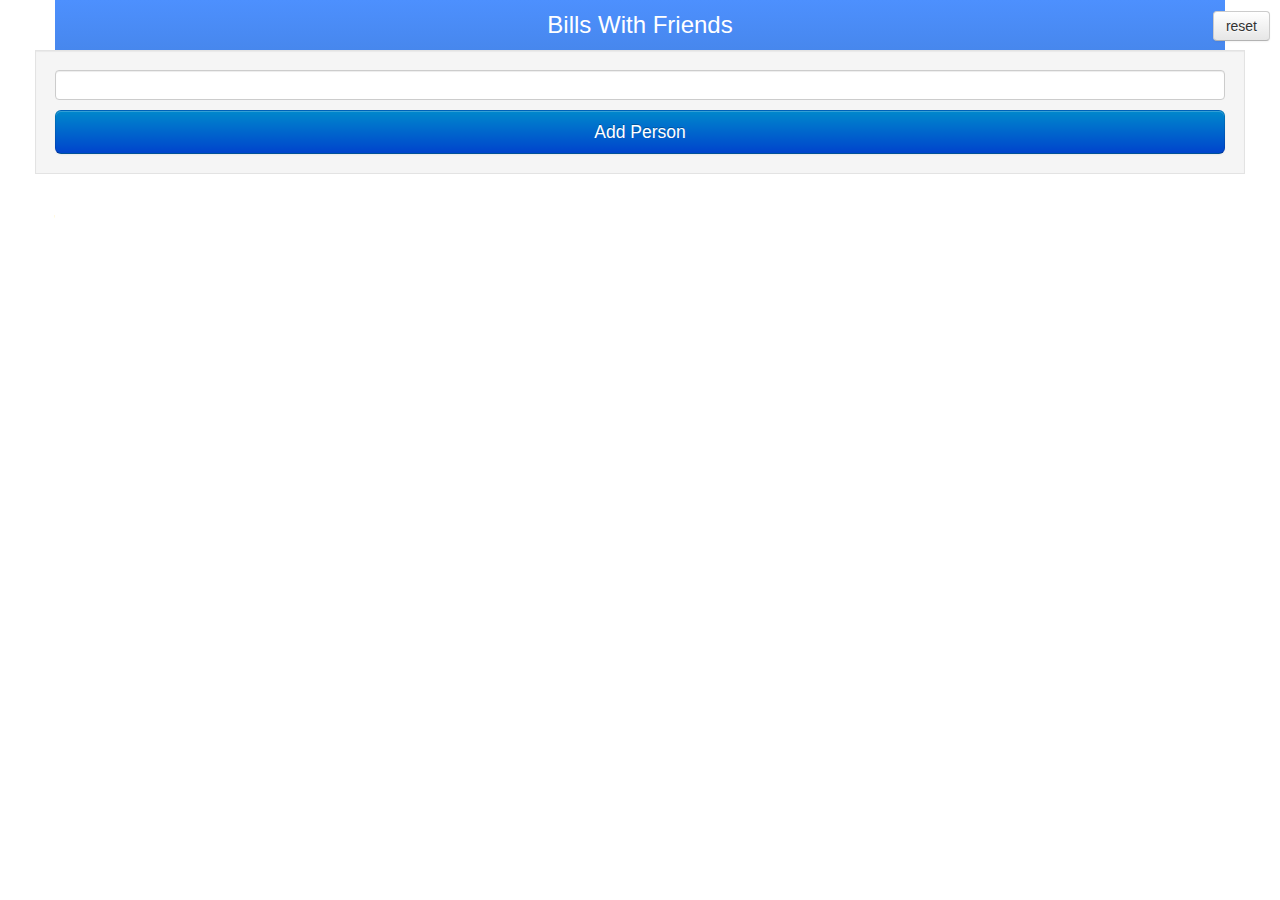
<file: index.html>
<!doctype html>
<html lang="en">
  <head>
    <meta charset="utf-8">
    <meta http-equiv="X-UA-Compatible" content="IE=edge,chrome=1">
    <meta name="viewport" content="width=device-width, initial-scale=1.0">
    <title>Bills With Friends</title>
    <link rel="stylesheet" href="assets/css/bootstrap.css">
    <link rel="stylesheet" href="assets/css/app.css">
  </head>
  <body>
    <section id="app" class="container">
      <header id="header" class="navbar navbar-static-top">
        <h1>Bills With Friends</h1>
        <div id="header-controls">
          <button class="btn reset-button">reset</button>
        </div>
      </header>
        <section class="well" id="add-person">
          <input type="text" id="add-person-name" class="add-person-name input-block-level"/>
          <button class="btn btn-primary btn-block btn-large" id="add-person-btn">Add Person</button>
        </section>
      <section id="main">
        <ul id="receipt">
        </ul>
      </section>
      <section id="totals" style="">
        <h3 id="totals-header">Totals:</h3>
        <div class="person-totals">
        </div>
        <div class="total-total">
          <div class="item-name item">TOTAL: </div>
          <div class="item price"></div>
        </div>
      </section>
    </section>
    <script data-main="app/js/main" src="components/requirejs/require.js"></script>
  </body>
</html>
</file>
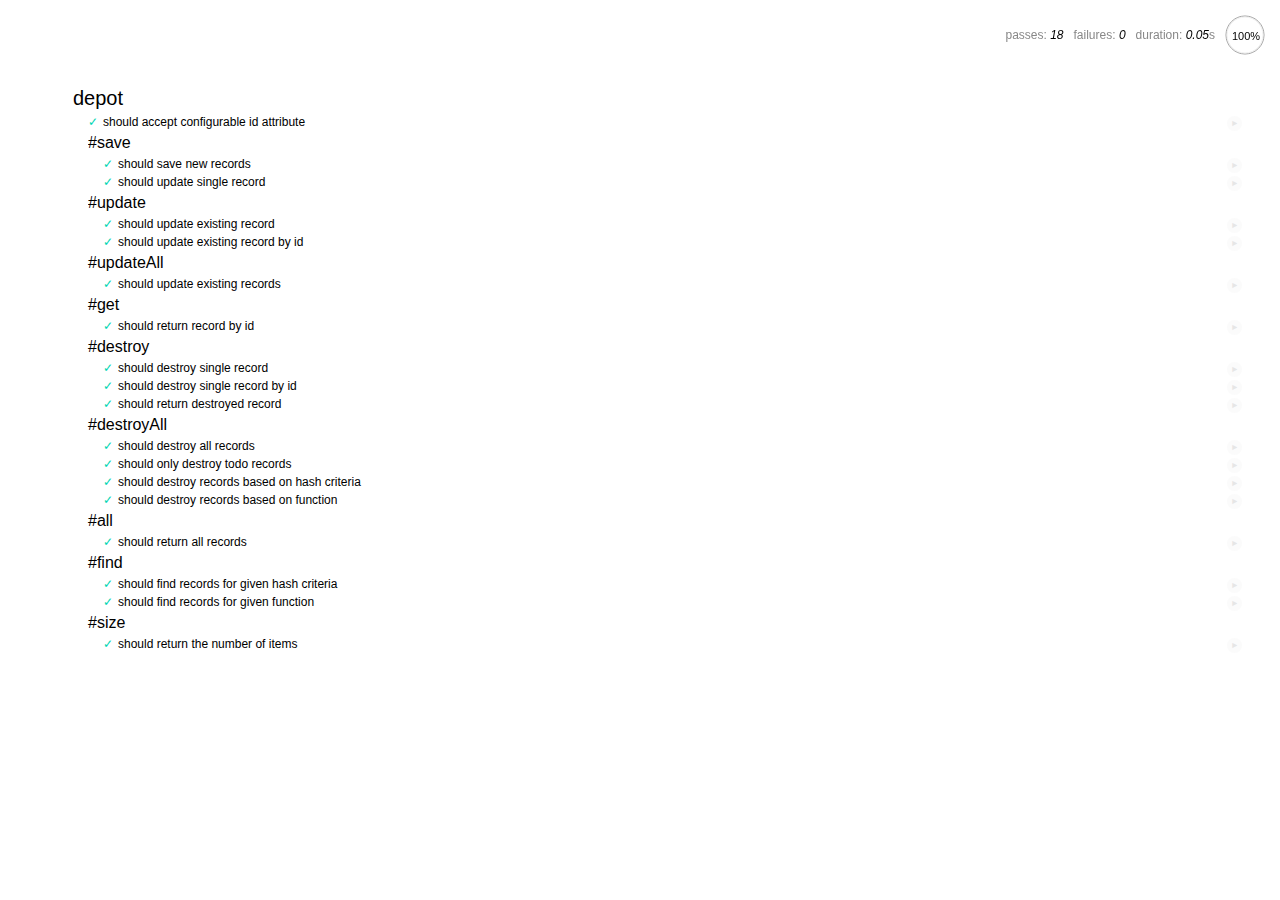
<file: components/depot/specs/index.html>
<!DOCTYPE html>
<html>
  <head>
    <link rel="stylesheet" href="vendor/mocha.css">
  </head>
  <body>
    <div id="mocha"></div>
    <script src="vendor/mocha.js"></script>
    <script src="vendor/chai.js"></script>
    <script src="../depot.js"></script>
    <script>
      mocha.setup('bdd');
      mocha.reporter('html');
      var expect = chai.expect;
    </script>
    <script src="depot_spec.js"></script>
    <script>
      if (window.mochaPhantomJS) { mochaPhantomJS.run(); }
      else { mocha.run(); }
    </script>
  </body>
</html>
</file>
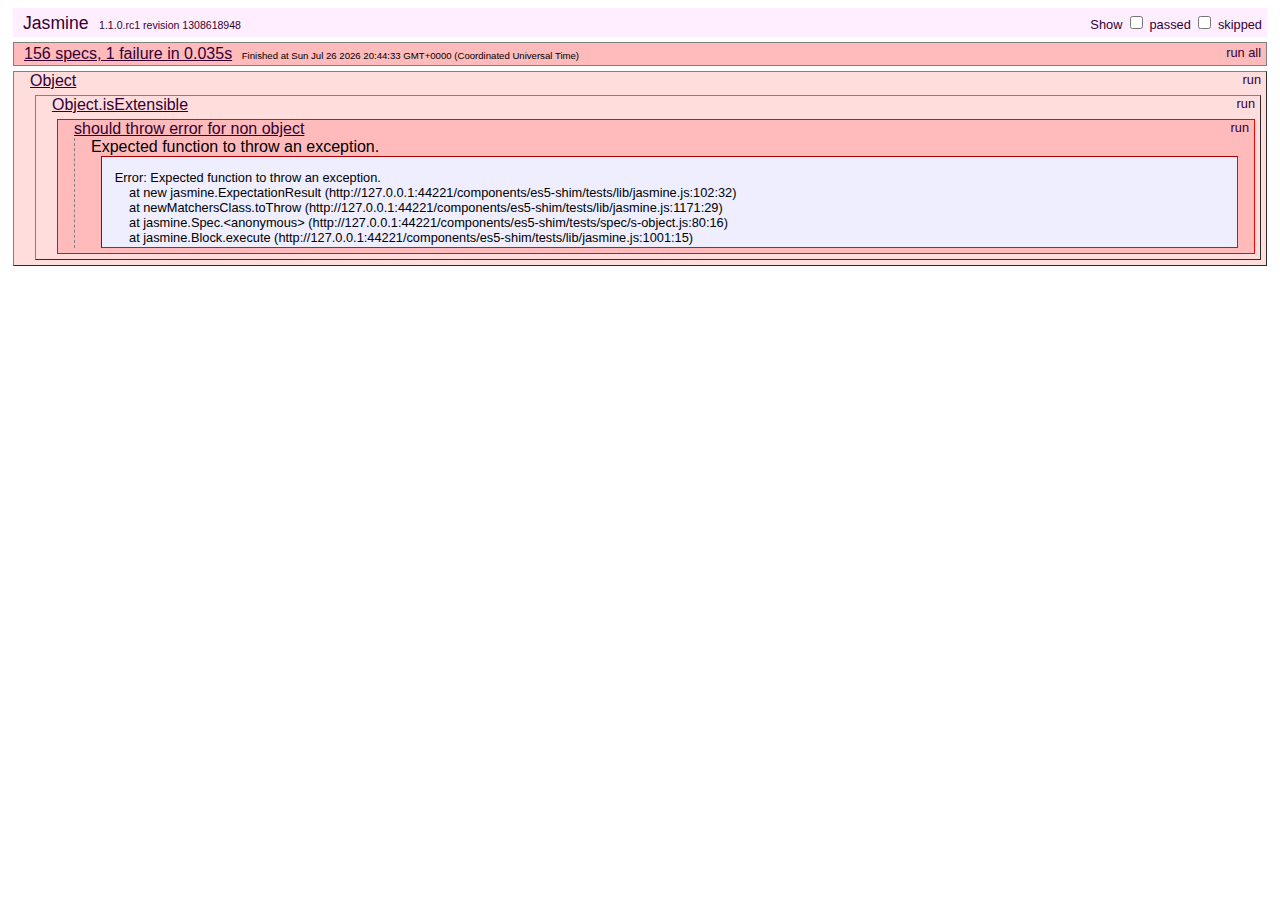
<file: components/es5-shim/tests/index.html>
<!DOCTYPE HTML>
<html>
<head>
	<title>Jasmine Spec Runner</title>

	<link rel="shortcut icon" type="image/png" href="lib/jasmine_favicon.png">

	<link rel="stylesheet" type="text/css" href="lib/jasmine.css">
	<script type="text/javascript" src="lib/jasmine.js"></script>
	<script type="text/javascript" src="lib/jasmine-html.js"></script>
	<script type="text/javascript" src="lib/json2.js"></script>

	<!-- include helper files here... -->
	<script src="helpers/h.js"></script>
	<script src="helpers/h-kill.js"></script>
	<script src="helpers/h-matchers.js"></script>

	<!-- include source files here... -->
	<script src="../es5-shim.js"></script>

	<!-- include spec files here... -->
	<script src="spec/s-array.js"></script>
	<script src="spec/s-function.js"></script>
	<script src="spec/s-string.js"></script>
	<script src="spec/s-object.js"></script>
	<script src="spec/s-date.js"></script>


	<script type="text/javascript">
		(function() {
			var jasmineEnv = jasmine.getEnv();
			jasmineEnv.updateInterval = 1000;

			var trivialReporter = new jasmine.TrivialReporter();

			jasmineEnv.addReporter(trivialReporter);

			jasmineEnv.specFilter = function(spec) {
				return trivialReporter.specFilter(spec);
			};

			var currentWindowOnload = window.onload;

			window.onload = function() {
				if (currentWindowOnload) {
					currentWindowOnload();
				}
				execJasmine();
			};

			function execJasmine() {
				jasmineEnv.execute();
			}

		})();
	</script>

</head>

<body>
</body>
</html>
</file>
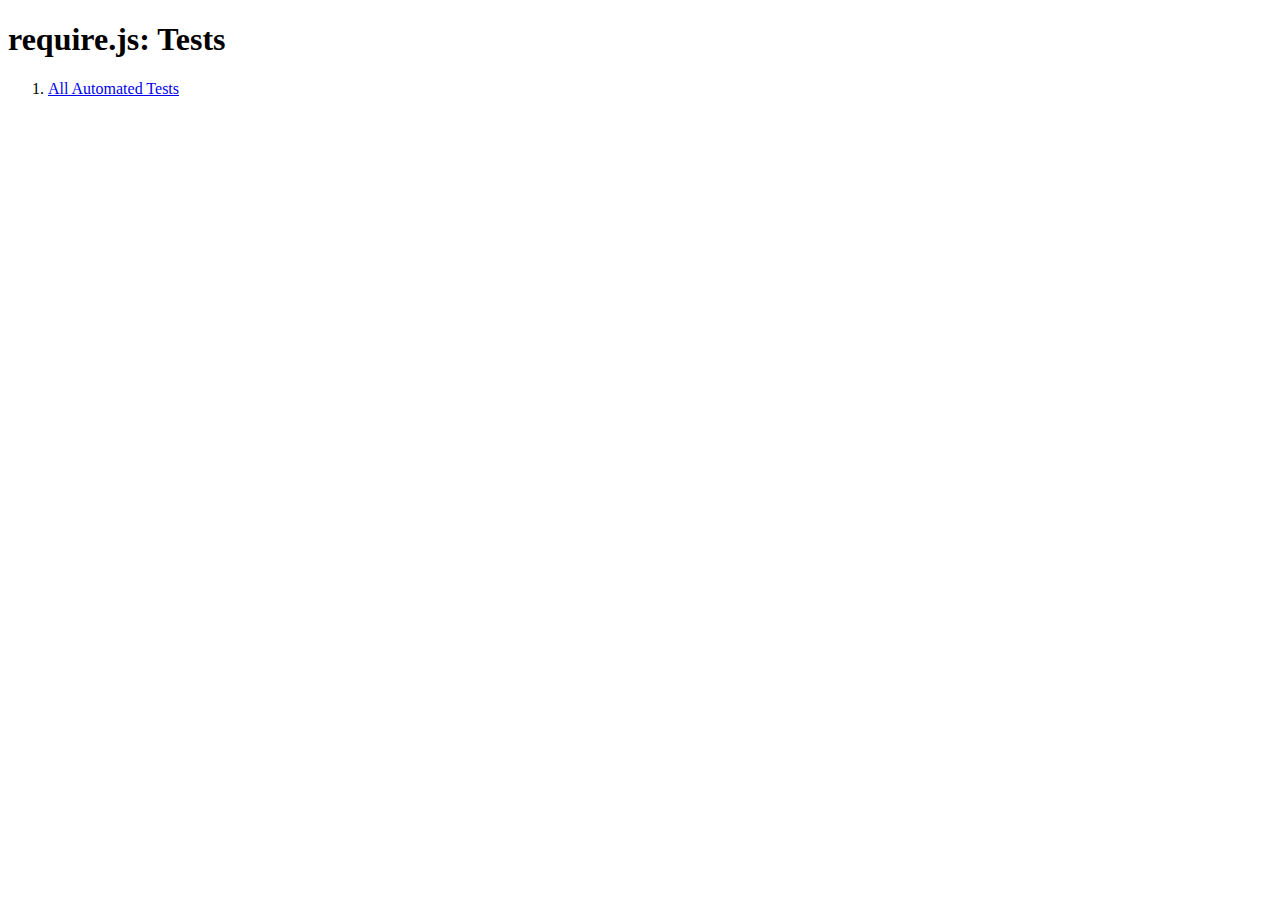
<file: components/requirejs/tests/index.html>
<!DOCTYPE html>
<html>
<head>
    <title>require.js: Tests</title>
</head>
<body>
    <h1>require.js: Tests</h1>
    <ol>
        <li><a href="doh/runner.html?testUrl=../all">All Automated Tests</a>
    </ol>
</body>
</html>
</file>
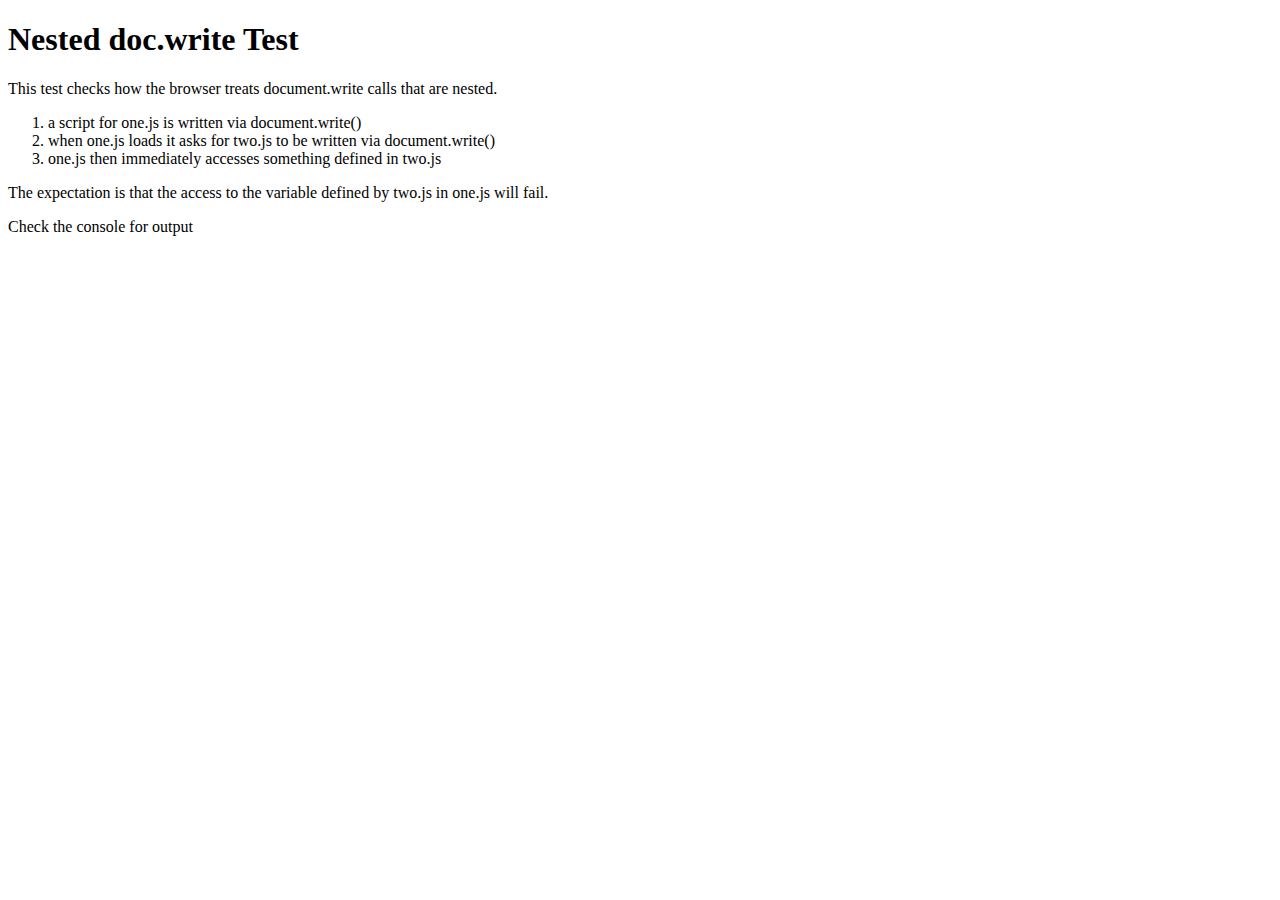
<file: components/requirejs/tests/browsertests/docwritenested/index.html>
<!DOCTYPE html>
<html>
<head>
    <title>Nested doc.write Test</title>
    <script type="text/javascript">
    function loadScript(url) {
        url += "?stamp=" + (new Date()).getTime();
        document.write('<script src="' + url + '"></' + 'script>');
    }
    loadScript("one.js");
    </script>
</head>
<body>
    <h1>Nested doc.write Test</h1>

    <p>This test checks how the browser treats document.write calls that are nested.</p>
    <ol>
        <li>a script for one.js is written via document.write()</li>
        <li>when one.js loads it asks for two.js to be written via document.write()</li>
        <li>one.js then immediately accesses something defined in two.js</li>
    </ol>
    
    <p>The expectation is that the access to the variable defined by two.js in one.js
    will fail.</p>

    <p>Check the console for output</p>
</body>
</html>
</file>
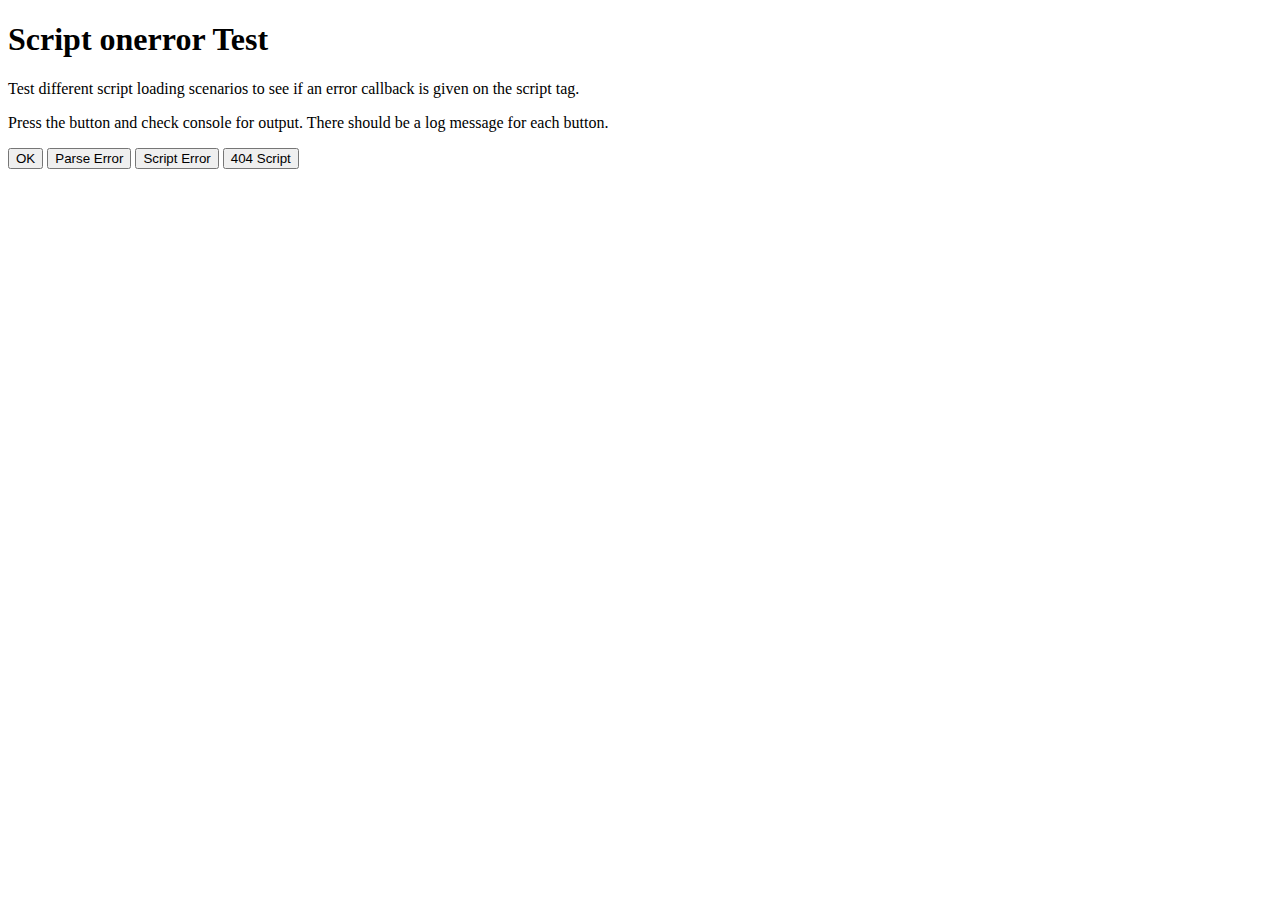
<file: components/requirejs/tests/browsertests/onerror/index.html>
<!DOCTYPE html>
<html>
<head>
    <title>Script onerror Test</title>
    <script src="../common.js"></script>
    <script>

    var readyRegExp = /complete|loaded/;
  
    function onTestScriptLoad(evt) {
        var node = evt.target || evt.srcElement;
        if (evt.type === "load" || readyRegExp.test(node.readyState)) {
            log(node.getAttribute("data-name") + " loaded");
      
            //Clean up binding.
            if (node.removeEventListener) {
                node.removeEventListener("load", onTestScriptLoad, false);
            } else {
                //Probably IE.
                node.detachEvent("onreadystatechange", onTestScriptLoad);
            }
        }
    }

    function onTestError(evt) {
        var node = evt.target || evt.srcElement;
        log(node.getAttribute("data-name") + " onerror triggered");

        //Clean up binding.
        if (node.removeEventListener) {
            node.removeEventListener("error", onTestError, false);
        } else {
            //Probably IE.
            node.detachEvent("onerror", onTestError);
        }
    }

    function attachScript(url, name) {
        var node = document.createElement("script");
        node.src = url;
        node.type = "text/javascript";
        node.charset = "utf-8";
        node.setAttribute("data-name", name);

        //Set up load listener.
        if (node.addEventListener) {
            node.addEventListener("load", onTestScriptLoad, false);
            node.addEventListener("error", onTestError, false);
        } else {
            //Probably IE.
            node.attachEvent("onreadystatechange", onTestScriptLoad);
            node.attachEvent("onerror", onTestError);
        }
  
        document.getElementsByTagName("head")[0].appendChild(node);
    }

    </script>
</head>
<body>
    <h1>Script onerror Test</h1>

    <p>Test different script loading scenarios to see if an error callback is
    given on the script tag.</p>

    <p>Press the button and check console for output. There should be a log
    message for each button.</p>

    <button onclick="attachScript('ok.js', 'ok');">OK</button>
    <button onclick="attachScript('parseError.js', 'parseError');">Parse Error</button>
    <button onclick="attachScript('scriptError.js', 'scriptError');">Script Error</button>
    <button onclick="attachScript('404.js', '404');">404 Script</button>
</body>
</html>
</file>
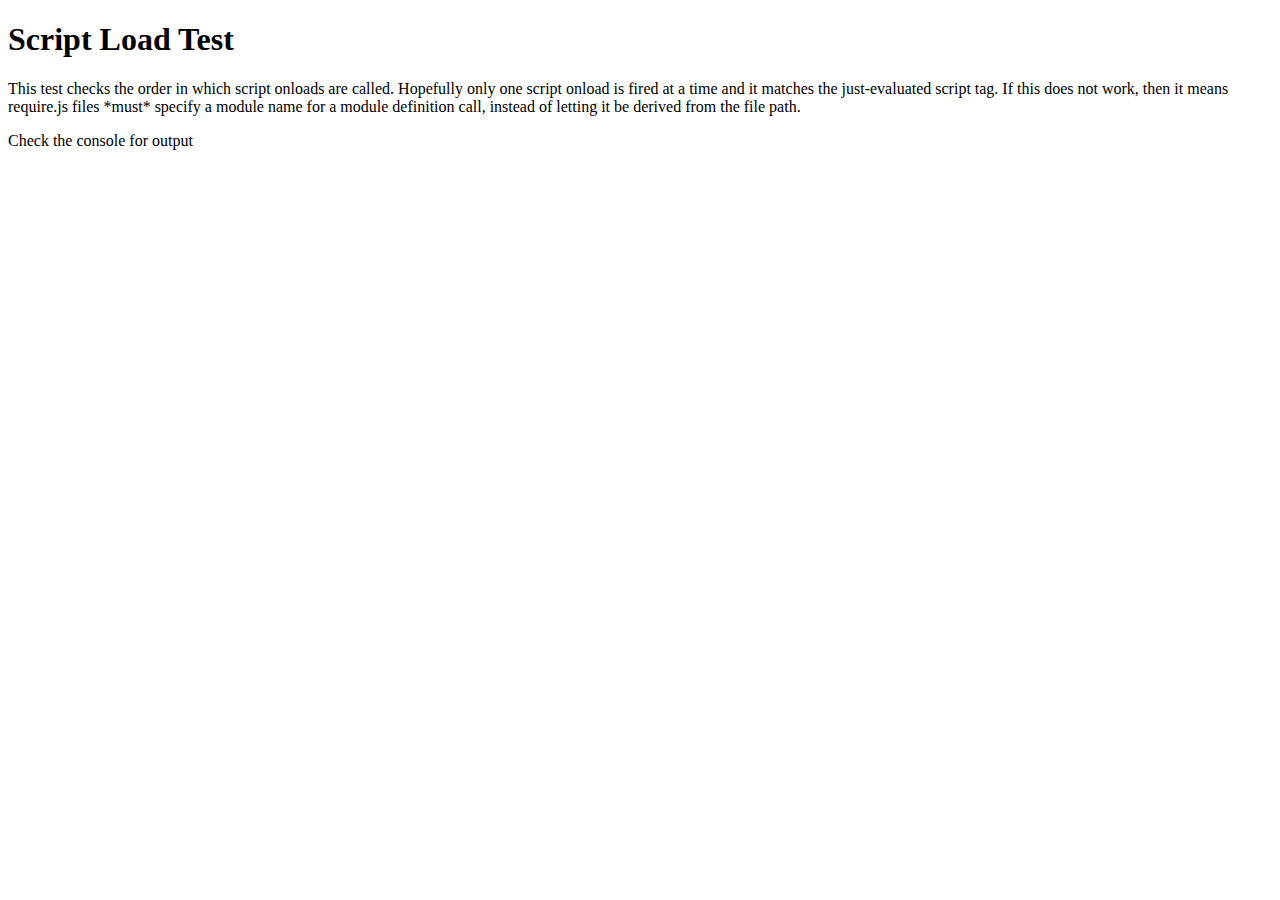
<file: components/requirejs/tests/browsertests/scriptload/index.html>
<!DOCTYPE html>
<html>
<head>
    <title>Script Load Test</title>
    <script type="text/javascript" src="../common.js"></script>
    <script type="text/javascript">
    //cache bust?
    var noCache = location.href.indexOf("nocache") != -1;

    log("noCache: " + noCache);

    var readyRegExp = /complete|loaded/;
  
    var onTestScriptLoad = function(evt) {
      var node = evt.target || evt.srcElement;
      if (evt.type == "load" || readyRegExp.test(node.readyState)) {
        log(node.getAttribute("data-name") + " loaded");
  
        //Clean up script binding.
        if (node.removeEventListener) {
          node.removeEventListener("load", onTestScriptLoad, false);
        } else {
          //Probably IE.
          node.detachEvent("onreadystatechange", onTestScriptLoad);
        }
      }
    }
  
    var attachScript = function(url, name, useDocWrite){
      if (noCache) {
        url += "?stamp=" + (new Date()).getTime();
      }
      if (useDocWrite) {
          //TODO doc.write
          document.write('<script type="text/javascript" charset="utf-8" data-name="'
                         + name
                         + '" src="'
                         + url
                         + '" onload="onTestScriptLoad(evt)" onreadytate="onTestScriptLoad(evt)">\<\/script>');
      } else {
        var node = document.createElement("script");
        node.src = url;
        node.type = "text/javascript";
        node.charset = "utf-8";
        node.setAttribute("data-name", name);
    
        //Set up load listener.
        if (node.addEventListener) {
          node.addEventListener("load", onTestScriptLoad, false);
        } else {
          //Probably IE.
          node.attachEvent("onreadystatechange", onTestScriptLoad);
        }
  
        document.getElementsByTagName("head")[0].appendChild(node);
      }
    }

    var urls = [
        "one.js",
        "two.js",
        "three.js",
        "four.js",
        "five.js",
        "six.js",
        "seven.js",
        "eight.js",
        "nine.js"
    ]

    var loadUrls = function(useDocWrite) {
        for (var i = 0, url; url = urls[i]; i++) {
            attachScript(url, url, useDocWrite);
        }
    }

    //First test document.write calls
    //xxx
    
    //Do appendChilds
    loadUrls(false);

    //Try script appends after page load.
    log("----------------------");
    setTimeout(loadUrls, 2000);
    </script>
</head>
<body>
    <h1>Script Load Test</h1>

    <p>This test checks the order in which script onloads are called. Hopefully
    only one script onload is fired at a time and it matches the just-evaluated
    script tag. If this does not work, then it means require.js files *must* specify
    a module name for a module definition call, instead of letting it be derived
    from the file path.</p>
    <p>Check the console for output</p>
</body>
</html>
</file>
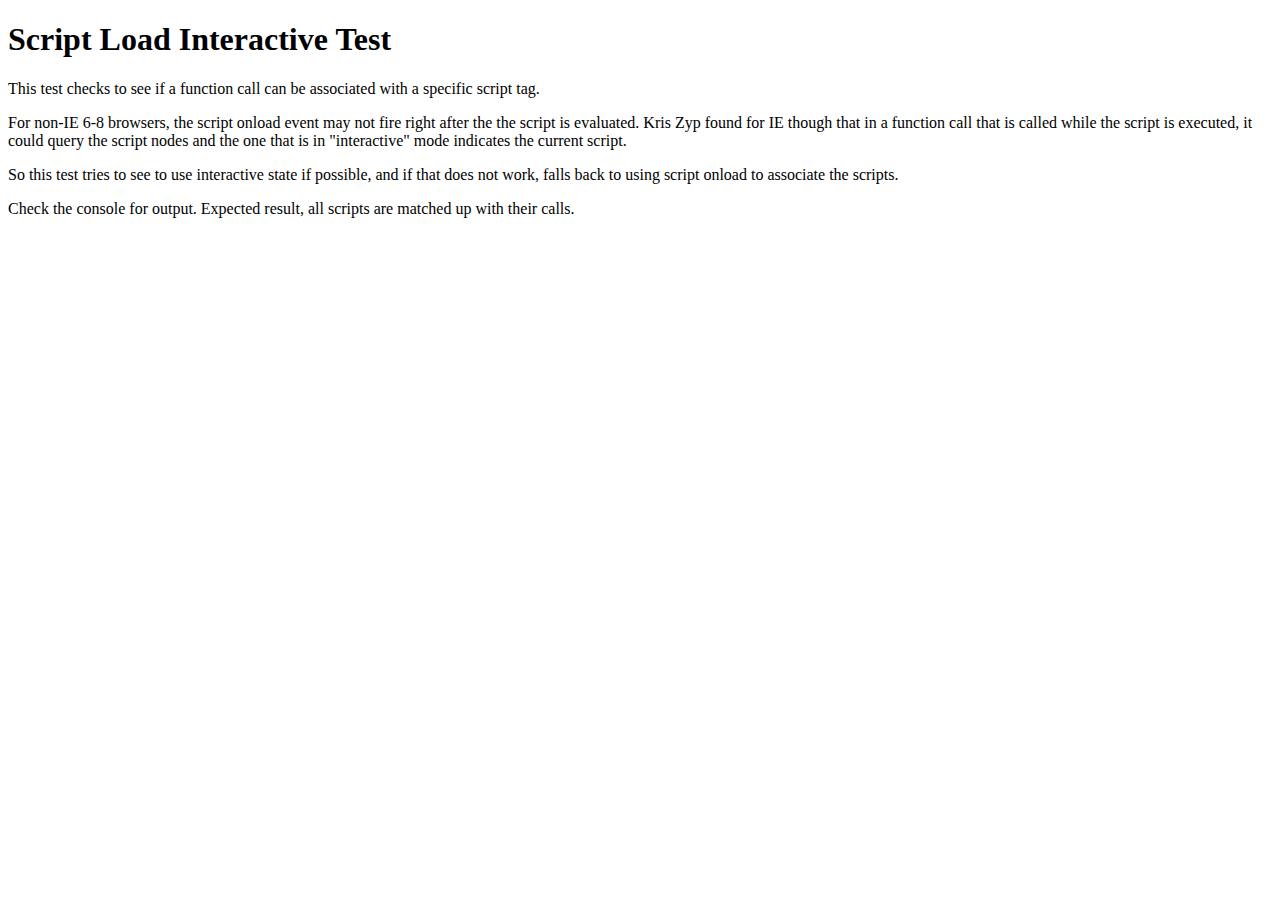
<file: components/requirejs/tests/browsertests/scriptloadinteractive/index.html>
<!DOCTYPE html>
<html>
<head>
    <title>Script Load Interactive Test</title>
    <script src="../common.js"></script>
    <script>
    /*jslint plusplus: false, strict: false */
    /*global log: false, dumpLogs: false */
    //cache bust?
    var noCache = location.href.indexOf("nocache") !== -1;

    log("noCache: " + noCache);

    var readyRegExp = /complete|loaded/,
        useInteractive = false,
        loadedScripts = [],
        callCount = 0,
        currentlyAddingScript,
        waitingFunc, loadUrls,
        urls = [
            "one.js",
            "two.js",
            "three.js",
            "four.js",
            "five.js",
            "six.js",
            "seven.js",
            "eight.js",
            "nine.js"
        ];

    function report() {
        var i, module;
        for (i = 0; i < loadedScripts.length; i++) {
            module = loadedScripts[i];
            log("module " + module.name + " === " + module.obj.name);
        }
        callCount += 1;
        //dumpLogs();
        if (callCount === 1) {
            log("-------Trying cache hits now--------");
            loadedScripts = [];
            setTimeout(loadUrls, 500);
        }
    }

    function finishScript(script, func) {
        if (!script) {
            return;
        }

        loadedScripts.push({
            name: script.getAttribute('data-name').replace(/\.js$/, ''),
            obj: func()
        });

        if (loadedScripts.length === 9) {
            report();
        }
    }

    function onTestScriptLoad(evt) {
        var node = evt.target || evt.srcElement;
        if (evt.type === "load" || readyRegExp.test(node.readyState)) {
            if (!useInteractive) {
                finishScript(node, waitingFunc);
            }

            //Clean up
            if (node.removeEventListener) {
                node.removeEventListener("load", onTestScriptLoad, false);
            } else {
                //Probably IE.
                node.detachEvent("onreadystatechange", onTestScriptLoad);
            }
        }
    }
    function attachScript(url, name, useDocWrite) {
        if (noCache) {
            url += "?stamp=" + (new Date()).getTime();
        }
        var node = document.createElement("script");
        node.src = url;
        node.type = "text/javascript";
        node.charset = "utf-8";
        node.setAttribute("data-name", name);

        //Set up load listener.
        if (node.addEventListener) {
            node.addEventListener("load", onTestScriptLoad, false);
        } else {
            //Probably IE.
            useInteractive = true;
            node.attachEvent("onreadystatechange", onTestScriptLoad);
        }
        currentlyAddingScript = node;

        document.getElementsByTagName("head")[0].appendChild(node);
        currentlyAddingScript = null;
    }

    loadUrls = function () {
        for (var i = 0, url; (url = urls[i]); i++) {
            attachScript(url, url);
        }
    };

    function def(func) {
        var scripts, i, script = currentlyAddingScript;
        if (useInteractive) {
            scripts = document.getElementsByTagName('script');
            var states = [];
            for (i = scripts.length - 1; i > -1; i--) {
                states.push(i + scripts[i].readyState + scripts[i].src);
                //log('script with name ' + scripts[i].getAttribute('data-name') + ' has readyState = ' + scripts[i].readyState + ' for func: ' + func);
                if (scripts[i].readyState === 'interactive') {
                    script = scripts[i];
                    break;
                }
            }
            if (!script) {
                log("ERROR: No matching script interactive for " + func);
                log("script readyStates are: " + states);
            }
            //log('calling finishScript for interactive dat-name: ' + script.getAttribute('data-name'));
            finishScript(script, func);
        } else {
            waitingFunc = func;
        }
    }

    //Do appendChilds
    loadUrls();

    </script>
</head>
<body>
    <h1>Script Load Interactive Test</h1>

    <p>This test checks to see if a function call can be associated with a specific script tag.</p>
    <p>For non-IE 6-8 browsers, the script onload event may not fire right after the the script
    is evaluated. Kris Zyp found for IE though that in a function call that is called while the
    script is executed, it could query the script nodes and the one that is in "interactive" mode
    indicates the current script.</p>
    <p>So this test tries to see to use interactive state if possible, and if that does not work,
    falls back to using script onload to associate the scripts.</p>
    <p>Check the console for output. Expected result, all scripts are matched up with their calls.</p>
</body>
</html>
</file>
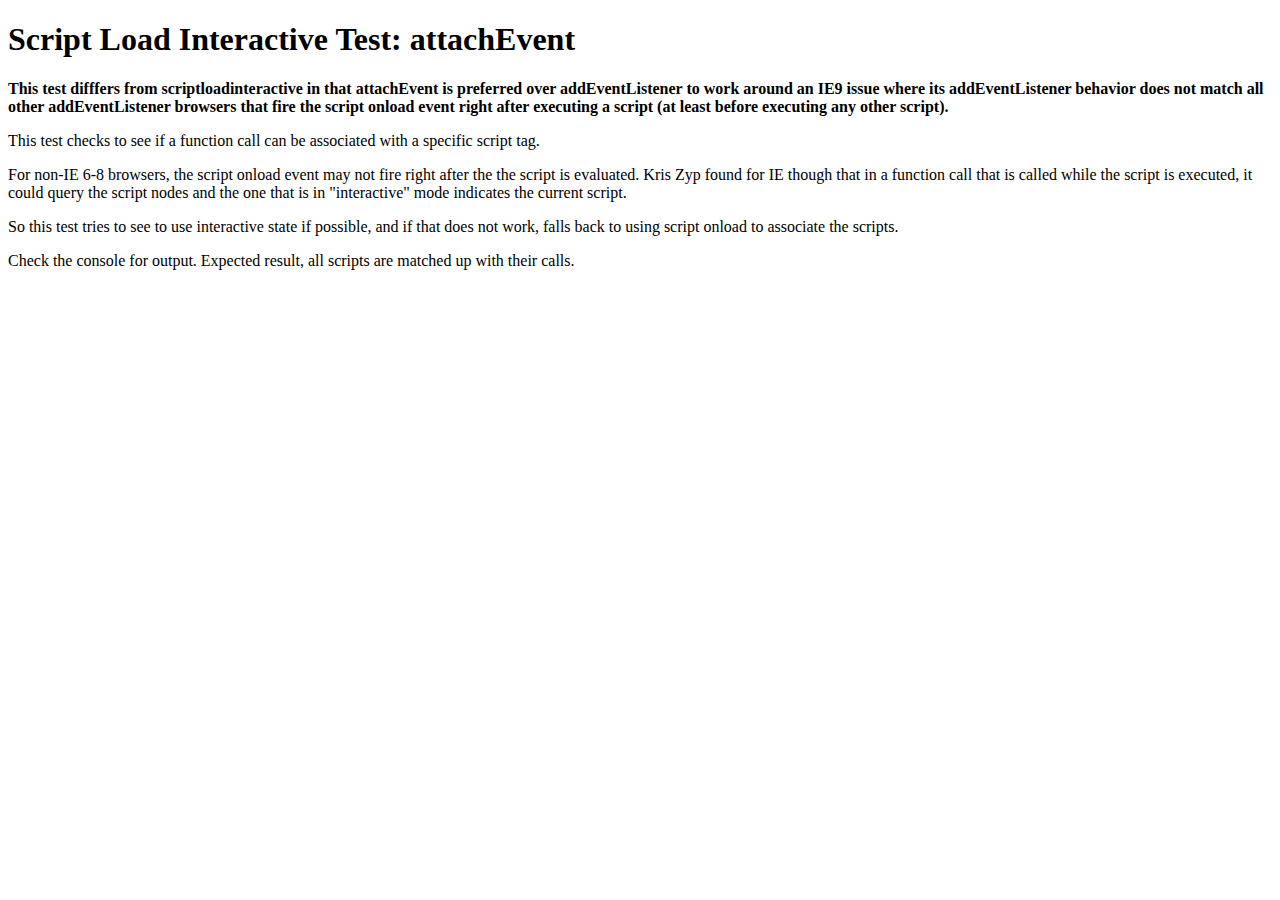
<file: components/requirejs/tests/browsertests/scriptloadinteractiveattach/index.html>
<!DOCTYPE html>
<html>
<head>
    <title>Script Load Interactive Test: attachEvent</title>
    <script src="../common.js"></script>
    <script>
    /*jslint plusplus: false, strict: false */
    /*global log: false, dumpLogs: false */
    //cache bust?
    var noCache = location.href.indexOf("nocache") !== -1;

    log("noCache: " + noCache);

    var readyRegExp = /complete|loaded/,
        useInteractive = false,
        loadedScripts = [],
        callCount = 0,
        currentlyAddingScript,
        waitingFunc, loadUrls,
        urls = [
            "one.js",
            "two.js",
            "three.js",
            "four.js",
            "five.js",
            "six.js",
            "seven.js",
            "eight.js",
            "nine.js"
        ];

    function report() {
        var i, module;
        for (i = 0; i < loadedScripts.length; i++) {
            module = loadedScripts[i];
            log("module " + module.name + " === " + module.obj.name);
        }
        callCount += 1;
        //dumpLogs();
        if (callCount === 1) {
            log("-------Trying cache hits now--------");
            loadedScripts = [];
            setTimeout(loadUrls, 500);
        }
    }

    function finishScript(script, func) {
        if (!script) {
            return;
        }

        loadedScripts.push({
            name: script.getAttribute('data-name').replace(/\.js$/, ''),
            obj: func()
        });

        if (loadedScripts.length === 9) {
            report();
        }
    }

    function onTestScriptLoad(evt) {
        var node = evt.target || evt.srcElement;
        if (evt.type === "load" || readyRegExp.test(node.readyState)) {
            if (!useInteractive) {
                finishScript(node, waitingFunc);
            }

            //Clean up
            if (node.detachEvent) {
                //Probably IE.
                node.detachEvent("onreadystatechange", onTestScriptLoad);
            } else if (node.removeEventListener) {
                node.removeEventListener("load", onTestScriptLoad, false);
            }
        }
    }
    function attachScript(url, name, useDocWrite) {
        if (noCache) {
            url += "?stamp=" + (new Date()).getTime();
        }
        var node = document.createElement("script");
        node.src = url;
        node.type = "text/javascript";
        node.charset = "utf-8";
        node.setAttribute("data-name", name);

        //Set up load listener.
        if (node.attachEvent) {
            //Probably IE.
            useInteractive = true;
            node.attachEvent("onreadystatechange", onTestScriptLoad);
        } else if (node.addEventListener) {
            node.addEventListener("load", onTestScriptLoad, false);
        }
        currentlyAddingScript = node;

        document.getElementsByTagName("head")[0].appendChild(node);
        currentlyAddingScript = null;
    }

    loadUrls = function () {
        for (var i = 0, url; (url = urls[i]); i++) {
            attachScript(url, url);
        }
    };

    function def(func) {
        var scripts, i, script = currentlyAddingScript;
        if (useInteractive) {
            scripts = document.getElementsByTagName('script');
            var states = [];
            for (i = scripts.length - 1; i > -1; i--) {
                states.push(i + scripts[i].readyState + scripts[i].src);
                //log('script with name ' + scripts[i].getAttribute('data-name') + ' has readyState = ' + scripts[i].readyState + ' for func: ' + func);
                if (scripts[i].readyState === 'interactive') {
                    script = scripts[i];
                    break;
                }
            }
            if (!script) {
                log("ERROR: No matching script interactive for " + func);
                log("script readyStates are: " + states);
            }
            //log('calling finishScript for interactive dat-name: ' + script.getAttribute('data-name'));
            finishScript(script, func);
        } else {
            waitingFunc = func;
        }
    }

    //Do appendChilds
    loadUrls();

    </script>
</head>
<body>
    <h1>Script Load Interactive Test: attachEvent</h1>

    <p><b>This test difffers from scriptloadinteractive in that attachEvent is preferred over
    addEventListener to work around an IE9 issue where its addEventListener behavior does not match
    all other addEventListener browsers that fire the script onload event right after executing a
    script (at least before executing any other script).</b></p>
    <p>This test checks to see if a function call can be associated with a specific script tag.</p>
    <p>For non-IE 6-8 browsers, the script onload event may not fire right after the the script
    is evaluated. Kris Zyp found for IE though that in a function call that is called while the
    script is executed, it could query the script nodes and the one that is in "interactive" mode
    indicates the current script.</p>
    <p>So this test tries to see to use interactive state if possible, and if that does not work,
    falls back to using script onload to associate the scripts.</p>
    <p>Check the console for output. Expected result, all scripts are matched up with their calls.</p>
</body>
</html>
</file>
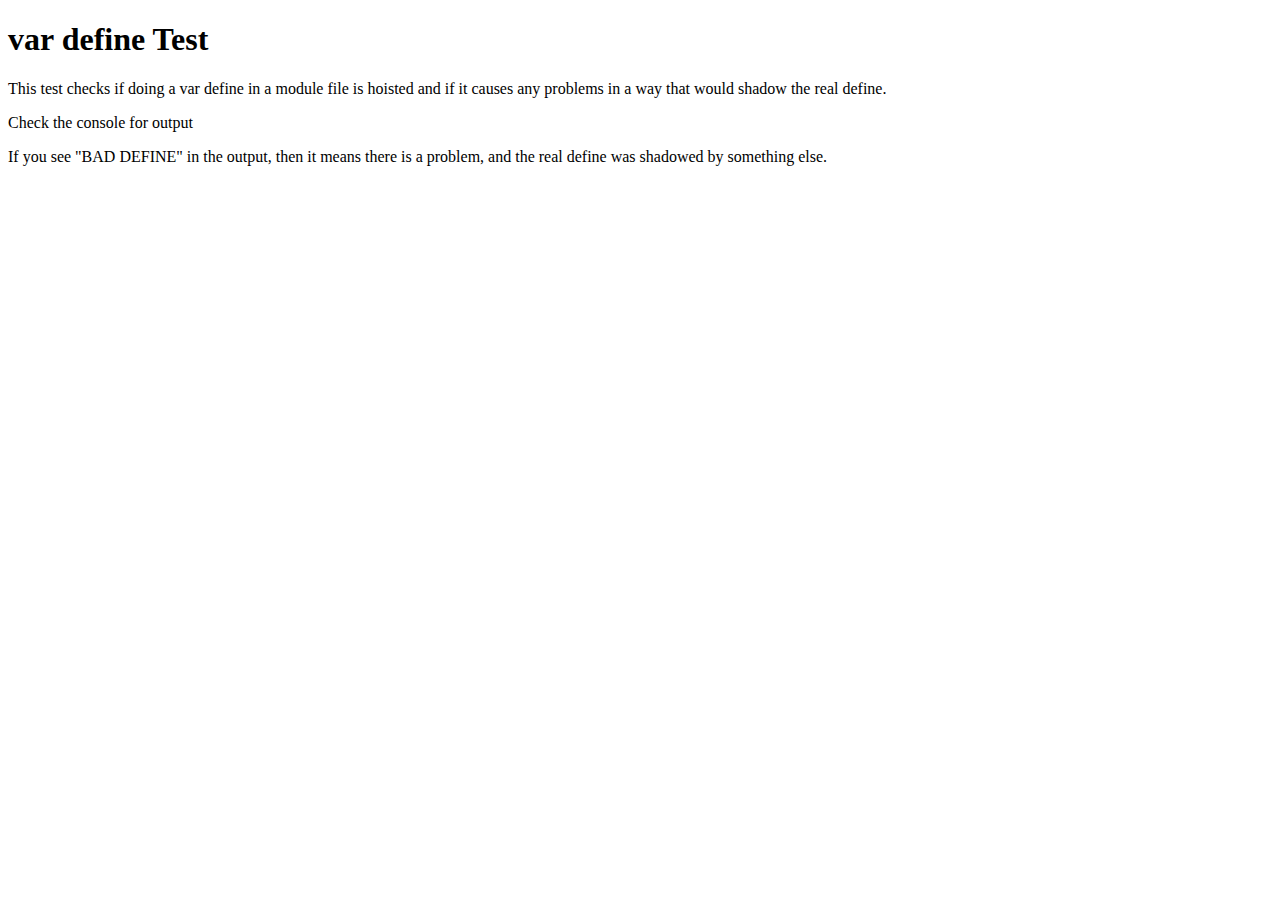
<file: components/requirejs/tests/browsertests/vardefine/index.html>
<!DOCTYPE html>
<html>
<head>
    <title>var define Test</title>
    <script type="text/javascript" src="../common.js"></script>
    <script type="text/javascript" src="define.js"></script>
    <script type="text/javascript">

    var attachScript = function(url, name){
        var node = document.createElement("script");
        node.src = url;
        node.type = "text/javascript";
        node.charset = "utf-8";
        node.setAttribute("data-name", name);

        document.getElementsByTagName("head")[0].appendChild(node);
    }

    var urls = [
        "one.js",
        "two.js",
        "three.js",
        "four.js"
    ]

    var loadUrls = function() {
        for (var i = 0, url; url = urls[i]; i++) {
            attachScript(url, url);
        }
    }

    //Do appendChilds
    loadUrls();
    </script>
</head>
<body>
    <h1>var define Test</h1>

    <p>This test checks if doing a var define in a module file is hoisted
    and if it causes any problems in a way that would shadow the real define.</p>

    <p>Check the console for output</p>

    <p>If you see "BAD DEFINE" in the output, then it means there is a problem,
    and the real define was shadowed by something else.</p>
</body>
</html>
</file>
<file: assets/css/app.css>
#main {

}
ul, ol {
  margin-left: 0;
  list-style: none;
}
select, textarea, input[type="text"], input[type="password"],
  input[type="datetime"], input[type="datetime-local"], input[type="date"],
  input[type="month"], input[type="time"], input[type="week"],
  input[type="number"], input[type="email"], input[type="url"],
  input[type="search"], input[type="tel"], input[type="color"] {
}
header {
  text-align:center;
  background: #ddd;
  position:relative;
  padding: 5px;
  background: #4d90fe;
  background-image: -webkit-gradient(linear,left top,left bottom,from(#4d90fe),to(#4787ed));
}
header h1 {
  margin: 0;
  font-size: 24px;
  font-weight:200;
  color: #fff;
}
header .reset-button {
  position:absolute;
  right: 10px;
  top: 6px;
}

#add-person {
  border-radius: 0;
  -webkit-border-radius: 0;
  margin: 0 -20px;
}
.person {
  margin: 20px 0;
}
.person-name {
  padding-left: 5px;
  font-weight: 200;
  text-align:left;
  border-bottom: 1px solid #888;
  margin-bottom: 0;
  display:block;
}
.item-list input {
  /*box-sizing: border-box;*/
  /*display:block;*/
  /*line-height: 24px;*/
  /*height: 24px;*/
}
.item {
  padding: 5px 0;
  border-bottom: 1px dotted #ccc;
  font-size: 16px;
  line-height: 24px;
}
.add-item {
}
.item-name {
  float: left;
  width: 75%;
}
.price {
  text-align: right;
  float:right;
  width: 20%;
}
.btm-label {
  float:right;
  width: 20%;
  text-align:left;
  font-size: 12px;
  text-transform:uppercase;
}
.add-item input{
  /*box-sizing: border-box;*/
  /*display:block;*/
  /*height: 36px;*/
  /*padding: 0 5px;*/
}
.add-item .item-name {
  /*width: 60%;*/
}
.add-item .item-price {
  /*width: 20%;*/
  /*margin-left: 2%;*/
}
.add-item-btn {
  margin-top: 5px;
  float:right;
  width: 16%;
  margin-left: 2%;
}
.receipt-bottom {
  margin-bottom: 20px;
}
#totals-header {
  margin-top: 30px;
  border-bottom: 1px solid #888;
}
</file>
<file: components/depot/specs/vendor/mocha.css>
@charset "UTF-8";
body {
  font: 20px/1.5 "Helvetica Neue", Helvetica, Arial, sans-serif;
  padding: 60px 50px;
}

#mocha ul, #mocha li {
  margin: 0;
  padding: 0;
}

#mocha ul {
  list-style: none;
}

#mocha h1, #mocha h2 {
  margin: 0;
}

#mocha h1 {
  margin-top: 15px;
  font-size: 1em;
  font-weight: 200;
}

#mocha h1 a {
  text-decoration: none;
  color: inherit;
}

#mocha h1 a:hover {
  text-decoration: underline;
}

#mocha .suite .suite h1 {
  margin-top: 0;
  font-size: .8em;
}

.hidden {
  display: none;
}

#mocha h2 {
  font-size: 12px;
  font-weight: normal;
  cursor: pointer;
}

#mocha .suite {
  margin-left: 15px;
}

#mocha .test {
  margin-left: 15px;
}

#mocha .test.pending:hover h2::after {
  content: '(pending)';
  font-family: arial;
}

#mocha .test.pass.medium .duration {
  background: #C09853;
}

#mocha .test.pass.slow .duration {
  background: #B94A48;
}

#mocha .test.pass::before {
  content: '✓';
  font-size: 12px;
  display: block;
  float: left;
  margin-right: 5px;
  color: #00d6b2;
}

#mocha .test.pass .duration {
  font-size: 9px;
  margin-left: 5px;
  padding: 2px 5px;
  color: white;
  -webkit-box-shadow: inset 0 1px 1px rgba(0,0,0,.2);
  -moz-box-shadow: inset 0 1px 1px rgba(0,0,0,.2);
  box-shadow: inset 0 1px 1px rgba(0,0,0,.2);
  -webkit-border-radius: 5px;
  -moz-border-radius: 5px;
  -ms-border-radius: 5px;
  -o-border-radius: 5px;
  border-radius: 5px;
}

#mocha .test.pass.fast .duration {
  display: none;
}

#mocha .test.pending {
  color: #0b97c4;
}

#mocha .test.pending::before {
  content: '◦';
  color: #0b97c4;
}

#mocha .test.fail {
  color: #c00;
}

#mocha .test.fail pre {
  color: black;
}

#mocha .test.fail::before {
  content: '✖';
  font-size: 12px;
  display: block;
  float: left;
  margin-right: 5px;
  color: #c00;
}

#mocha .test pre.error {
  color: #c00;
  max-height: 300px;
  overflow: auto;
}

#mocha .test pre {
  display: inline-block;
  font: 12px/1.5 monaco, monospace;
  margin: 5px;
  padding: 15px;
  border: 1px solid #eee;
  border-bottom-color: #ddd;
  -webkit-border-radius: 3px;
  -webkit-box-shadow: 0 1px 3px #eee;
  -moz-border-radius: 3px;
  -moz-box-shadow: 0 1px 3px #eee;
}

#mocha .test h2 {
  position: relative;
}

#mocha .test a.replay {
  position: absolute;
  top: 3px;
  right: -20px;
  text-decoration: none;
  vertical-align: middle;
  display: block;
  width: 15px;
  height: 15px;
  line-height: 15px;
  text-align: center;
  background: #eee;
  font-size: 15px;
  -moz-border-radius: 15px;
  border-radius: 15px;
  -webkit-transition: opacity 200ms;
  -moz-transition: opacity 200ms;
  transition: opacity 200ms;
  opacity: 0.2;
  color: #888;
}

#mocha .test:hover a.replay {
  opacity: 1;
}

#mocha-report.pass .test.fail {
  display: none;
}

#mocha-report.fail .test.pass {
  display: none;
}

#mocha-error {
  color: #c00;
  font-size: 1.5  em;
  font-weight: 100;
  letter-spacing: 1px;
}

#mocha-stats {
  position: fixed;
  top: 15px;
  right: 10px;
  font-size: 12px;
  margin: 0;
  color: #888;
}

#mocha-stats .progress {
  float: right;
  padding-top: 0;
}

#mocha-stats em {
  color: black;
}

#mocha-stats a {
  text-decoration: none;
  color: inherit;
}

#mocha-stats a:hover {
  border-bottom: 1px solid #eee;
}

#mocha-stats li {
  display: inline-block;
  margin: 0 5px;
  list-style: none;
  padding-top: 11px;
}

code .comment { color: #ddd }
code .init { color: #2F6FAD }
code .string { color: #5890AD }
code .keyword { color: #8A6343 }
code .number { color: #2F6FAD }
</file>
<file: components/es5-shim/tests/lib/jasmine.css>
body {
  font-family: "Helvetica Neue Light", "Lucida Grande", "Calibri", "Arial", sans-serif;
}


.jasmine_reporter a:visited, .jasmine_reporter a {
  color: #303; 
}

.jasmine_reporter a:hover, .jasmine_reporter a:active {
  color: blue; 
}

.run_spec {
  float:right;
  padding-right: 5px;
  font-size: .8em;
  text-decoration: none;
}

.jasmine_reporter {
  margin: 0 5px;
}

.banner {
  color: #303;
  background-color: #fef;
  padding: 5px;
}

.logo {
  float: left;
  font-size: 1.1em;
  padding-left: 5px;
}

.logo .version {
  font-size: .6em;
  padding-left: 1em;
}

.runner.running {
  background-color: yellow;
}


.options {
  text-align: right;
  font-size: .8em;
}




.suite {
  border: 1px outset gray;
  margin: 5px 0;
  padding-left: 1em;
}

.suite .suite {
  margin: 5px; 
}

.suite.passed {
  background-color: #dfd;
}

.suite.failed {
  background-color: #fdd;
}

.spec {
  margin: 5px;
  padding-left: 1em;
  clear: both;
}

.spec.failed, .spec.passed, .spec.skipped {
  padding-bottom: 5px;
  border: 1px solid gray;
}

.spec.failed {
  background-color: #fbb;
  border-color: red;
}

.spec.passed {
  background-color: #bfb;
  border-color: green;
}

.spec.skipped {
  background-color: #bbb;
}

.messages {
  border-left: 1px dashed gray;
  padding-left: 1em;
  padding-right: 1em;
}

.passed {
  background-color: #cfc;
  display: none;
}

.failed {
  background-color: #fbb;
}

.skipped {
  color: #777;
  background-color: #eee;
  display: none;
}


/*.resultMessage {*/
  /*white-space: pre;*/
/*}*/

.resultMessage span.result {
  display: block;
  line-height: 2em;
  color: black;
}

.resultMessage .mismatch {
  color: black;
}

.stackTrace {
  white-space: pre;
  font-size: .8em;
  margin-left: 10px;
  max-height: 5em;
  overflow: auto;
  border: 1px inset red;
  padding: 1em;
  background: #eef;
}

.finished-at {
  padding-left: 1em;
  font-size: .6em;
}

.show-passed .passed,
.show-skipped .skipped {
  display: block;
}


#jasmine_content {
  position:fixed;
  right: 100%;
}

.runner {
  border: 1px solid gray;
  display: block;
  margin: 5px 0;
  padding: 2px 0 2px 10px;
}
</file>
